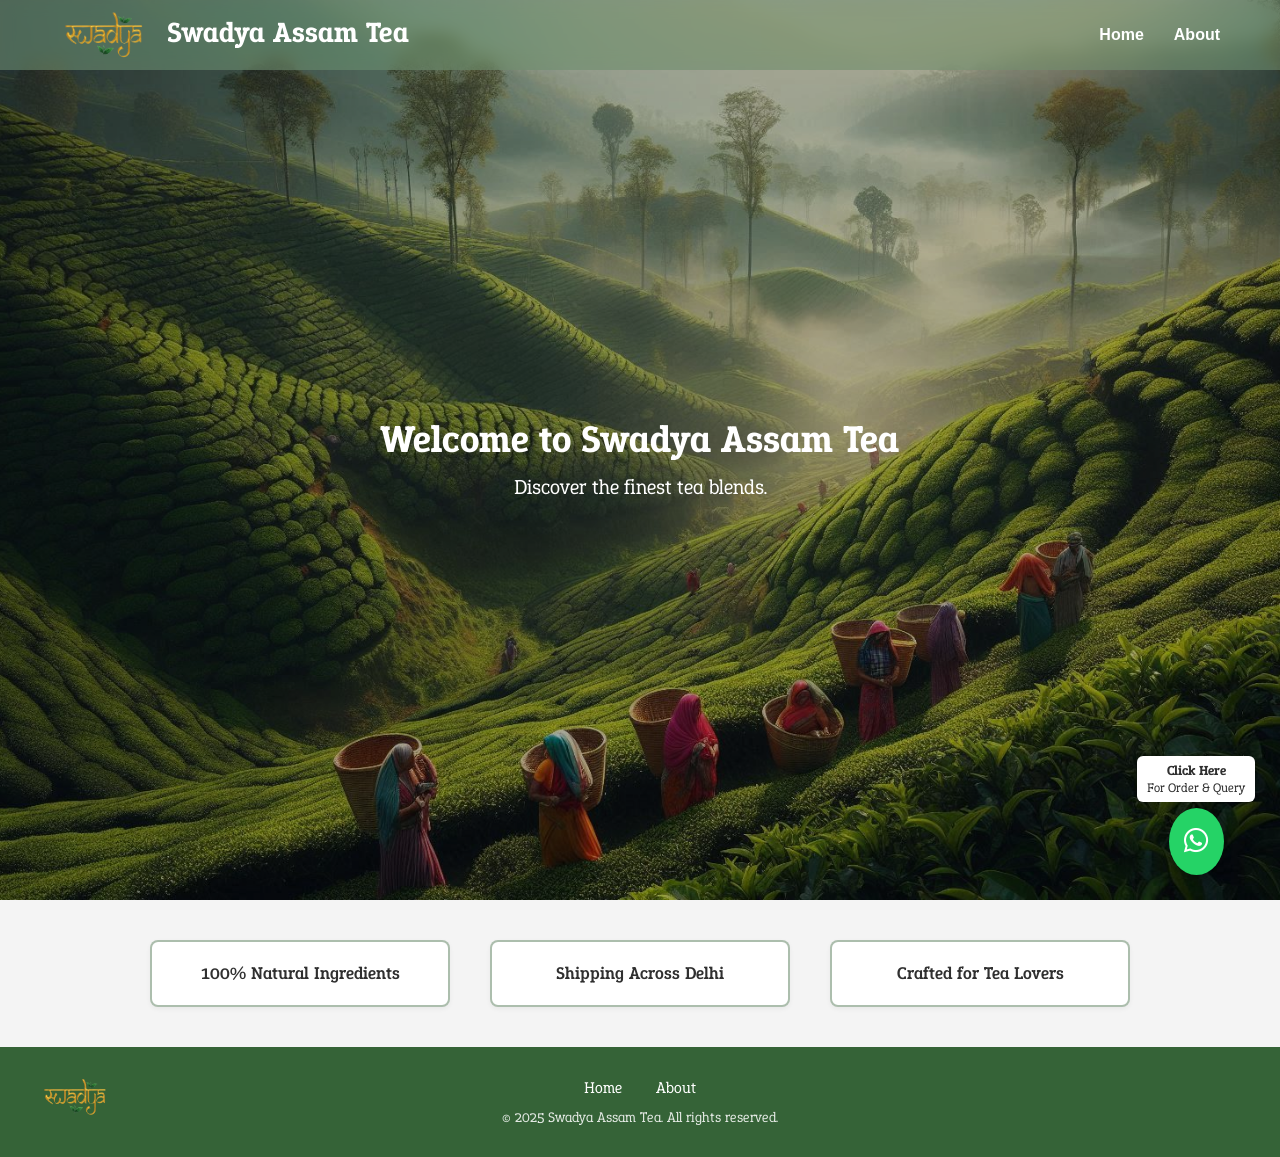
<file: index.html>
<!DOCTYPE html>
<html lang="en">
<head>
  <meta charset="UTF-8" />
  <meta name="viewport" content="width=device-width, initial-scale=1" />
  <title>Swadya Assam Tea</title>
  <link rel="stylesheet" href="style.css" />
  <link href="https://fonts.googleapis.com/css2?family=Epunda+Slab&display=swap" rel="stylesheet" />
  <link rel="stylesheet" href="https://cdnjs.cloudflare.com/ajax/libs/font-awesome/6.4.0/css/all.min.css" />
</head>
<body>

  <header class="navbar">
    <div class="navbar-container">
    <div class="logo">
        <a href="index.html">
            <img src="sat.png" alt="Logo" class="logo-img" />
                Swadya Assam Tea
        </a>
    </div>
      <nav class="nav-links">
        <ul>
          <li><a href="#">Home</a></li>
          <li><a href="about.html">About</a></li>
        </ul>
      </nav>
    </div>
  </header>

  <!-- Hero section with background image -->
  <section class="hero-section">
    <div class="hero-content">
      <h1>Welcome to Swadya Assam Tea</h1>
      <p>Discover the finest tea blends.</p>
    </div>
  </section>

  <!-- You can add more sections/content here -->
    <!-- Features Section -->
<section class="features-section">
  <div class="feature">
    <h3>100% Natural Ingredients</h3>
  </div>
  <div class="feature">
    <h3>Shipping Across Delhi</h3>
  </div>
  <div class="feature">
    <h3>Crafted for Tea Lovers</h3>
  </div>
</section>

<!-- WhatsApp Widget -->
<div class="whatsapp-widget">
  <div class="whatsapp-text">
    <strong>Click Here</strong><br>
    <span>For Order &amp; Query</span>
  </div>
  <a href="https://wa.me/919911811446" target="_blank" class="whatsapp-float" aria-label="Chat on WhatsApp">
    <i class="fab fa-whatsapp"></i>
  </a>
</div>



<!-- Footer -->
<footer class="site-footer">
  <div class="footer-top">
    <div class="footer-left">
      <img src="sat.png" alt="Logo" class="footer-logo" />
    </div>

    <div class="footer-center">
      <div class="footer-links">
        <a href="index.html">Home</a>
        <a href="about.html">About</a>
      </div>
      <div class="footer-bottom">
        <p>&copy; 2025 Swadya Assam Tea. All rights reserved.</p>
      </div>
    </div>

    <div class="footer-right">
      <!-- Empty on purpose -->
    </div>
  </div>
</footer>

</body> 
</html>
</file>
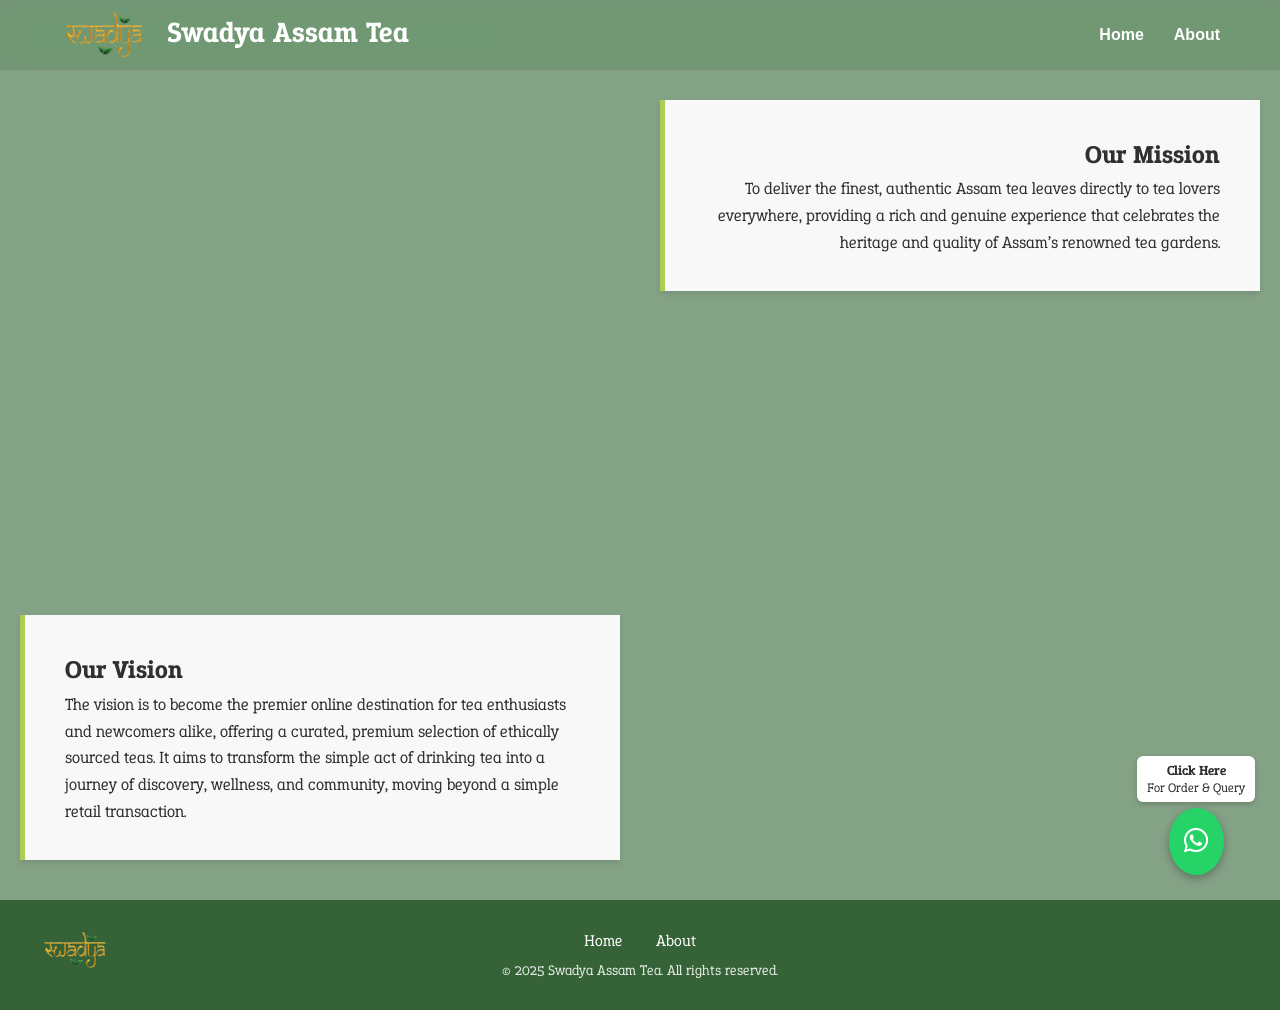
<file: about.html>
<!DOCTYPE html>
<html lang="en">
<head>
  <meta charset="UTF-8" />
  <meta name="viewport" content="width=device-width, initial-scale=1" />
  <title>About Us - Swadya Assam Tea</title>
  <link rel="stylesheet" href="style.css" />
  <link href="https://fonts.googleapis.com/css2?family=Epunda+Slab&display=swap" rel="stylesheet" />
  <!-- FontAwesome for WhatsApp icon -->
  <link rel="stylesheet" href="https://cdnjs.cloudflare.com/ajax/libs/font-awesome/6.4.0/css/all.min.css" />
  <style>
.about-section {
  background-color: rgba(165, 167, 165, 0.459);
  /* other styles */
}
  </style>
  </head>
<body class="about-page">

  <!-- Navbar -->
  <header class="navbar">
    <div class="navbar-container">
      <div class="logo">
                <a href="index.html">
            <img src="sat.png" alt="Logo" class="logo-img" />
                Swadya Assam Tea
                </a>
      </div>
      <nav class="nav-links">
        <ul>
          <li><a href="index.html">Home</a></li>
          <li><a href="about.html" class="active">About</a></li>
        </ul>
      </nav>
    </div>
  </header>

  <!-- About content -->
  <section class="about-section">
    <div class="about-text top-right">
      <h2>Our Mission</h2>
      <p>
        To deliver the finest, authentic Assam tea leaves directly to tea lovers everywhere, 
        providing a rich and genuine experience that celebrates the heritage and quality of Assam’s renowned tea gardens.
      </p>
    </div>

    <div class="about-text bottom-left">
      <h2>Our Vision</h2>
      <p>
    The vision is to become the premier online destination for tea enthusiasts and newcomers alike,
    offering a curated, premium selection of ethically sourced teas.
    It aims to transform the simple act of drinking tea into a journey of discovery, wellness, and community, moving beyond a simple retail transaction.
      </p>
    </div>
  </section>

  <!-- WhatsApp Icon -->
<div class="whatsapp-widget">
  <div class="whatsapp-text">
    <strong>Click Here</strong><br>
    <span>For Order &amp; Query</span>
  </div>
  <a href="https://wa.me/919911811446" target="_blank" class="whatsapp-float" aria-label="Chat on WhatsApp">
    <i class="fab fa-whatsapp"></i>
  </a>
</div>


<!-- Footer -->
<footer class="site-footer">
  <div class="footer-top">
    <div class="footer-left">
      <img src="sat.png" alt="Logo" class="footer-logo" />
    </div>

    <div class="footer-center">
      <div class="footer-links">
        <a href="index.html">Home</a>
        <a href="about.html">About</a>
      </div>
      <div class="footer-bottom">
        <p>&copy; 2025 Swadya Assam Tea. All rights reserved.</p>
      </div>
    </div>

    <div class="footer-right">
      <!-- Empty on purpose -->
    </div>
  </div>
</footer>

</body>

</html>
</file>
<file: style.css>
/* Reset default margins and paddings */
* {
  margin: 0;
  padding: 0;
  box-sizing: border-box;
}

/* Body styling */
body {
  font-family: 'Arial', sans-serif;
  background-color: rgba(33, 114, 37, 0.678);
  padding-top: 0;
  color: #fff;
}

/* Navbar styling */
.navbar {
  position: fixed;
  top: 0;
  width: 100%;
  background-color: rgba(113, 141, 114, 0.6);
  color: white;
  padding: 10px 0;
  z-index: 1000;
  backdrop-filter: saturate(180%) blur(8px);
}

/* Container to center content */
.navbar-container {
  display: flex;
  justify-content: space-between;
  align-items: center;
  max-width: 1200px;
  margin: 0 auto;
  padding: 0 20px;
}

/* Logo styling */
.logo a {
  font-family: 'Epunda Slab', serif;
  color: white;
  font-size: 1.8rem;
  font-weight: bold;
  text-decoration: none;
}

/* Navigation links styling */
.nav-links ul {
  list-style: none;
  display: flex;
  gap: 30px;
}

.nav-links a {
  color: white;
  text-decoration: none;
  font-size: 1rem;
  font-weight: 600;
  transition: color 0.3s;
}

.nav-links a:hover {
  color: #ff6347;
}

/* Hero section */
.hero-section {
  background-image: url('TG.jpeg');
  background-size: cover;
  background-position: center;
  height: 100vh;
  position: relative;
  display: flex;
  align-items: center;
  justify-content: center;
  color: white;
  text-align: center;
}

.hero-section::before {
  content: '';
  position: absolute;
  inset: 0;
  background: rgba(0, 0, 0, 0.3);
  z-index: 1;
}

.hero-content {
  position: relative;
  z-index: 2;
  padding: 15px 2px 0;
}

.hero-content h1 {
  font-size: 2.4rem;
  font-weight: 700;
  font-family: 'Epunda Slab', serif;
}

.hero-content p {
  font-size: 1.3rem;
  margin-top: 10px;
  font-family: 'Epunda Slab', serif;
}

/* ABOUT PAGE */
.about-section {
  display: flex;
  flex-direction: column;
  min-height: 100vh;
  background-color: white;
  padding: 100px 20px 40px;
  font-family: 'Epunda Slab', serif;
  color: #303030;
}

.about-text {
  max-width: 600px;
  background-color: #f8f8f8;
  padding: 35px 40px;
  box-shadow: 0 3px 6px rgba(0,0,0,0.1);
  border-left: 5px solid rgba(154, 194, 44, 0.8);
  font-size: 1.05rem;
  line-height: 1.6;
}

.top-right {
  align-self: flex-end;
  text-align: right;
}

.bottom-left {
  align-self: flex-start;
  margin-top: auto;
  text-align: left;
}

/* LOGO IMAGE */
.logo-img {
  height: 50px;
  width: auto;
  vertical-align: middle;
  margin-right: 10px;
}

/* FEATURES SECTION */
.features-section {
  display: flex;
  justify-content: center;
  align-items: center;
  gap: 40px;
  padding: 40px 20px;
  background-color: #f4f4f4;
  text-align: center;
  flex-wrap: wrap;
}

.feature {
  flex: 1 1 200px;
  max-width: 300px;
  background-color: white;
  padding: 20px;
  border: 2px solid rgba(48, 92, 50, 0.4);
  border-radius: 8px;
  box-shadow: 0 2px 5px rgba(0,0,0,0.05);
  font-family: 'Epunda Slab', serif;
  color: #303030;
}

.feature h3 {
  font-size: 1.1rem;
  font-weight: 600;
}

/* FOOTER */
.site-footer {
  background-color: rgba(48, 92, 50, 0.9);
  color: white;
  padding: 30px 20px;
  font-family: 'Epunda Slab', serif;
}

.footer-top {
  display: flex;
  justify-content: space-between;
  align-items: flex-start;
  max-width: 1200px;
  margin: 0 auto;
}

.footer-left,
.footer-center,
.footer-right {
  flex: 1;
}

.footer-left {
  display: flex;
  justify-content: flex-start;
}

.footer-logo {
  height: 40px;
}

.footer-center {
  text-align: center;
}

.footer-links {
  margin-bottom: 10px;
}

.footer-links a {
  color: white;
  text-decoration: none;
  margin: 0 15px;
  font-size: 1rem;
  transition: color 0.3s;
}

.footer-links a:hover {
  color: #ff6347;
}

.footer-bottom p {
  font-size: 0.9rem;
  opacity: 0.85;
}

/* ========================= */
/* WHATSAPP WIDGET (UPDATED) */
/* ========================= */

.whatsapp-widget {
  position: fixed;
  bottom: 25px;
  right: 25px;
  display: flex;
  flex-direction: column;
  align-items: center;
  z-index: 10000;
  font-family: 'Epunda Slab', serif;
}

/* Text above icon */
.whatsapp-text {
  background-color: #ffffff;
  color: #303030;
  padding: 6px 10px;
  border-radius: 6px;
  font-size: 0.8rem;
  text-align: center;
  margin-bottom: 6px;
  box-shadow: 0 2px 5px rgba(0,0,0,0.2);
}

.whatsapp-text strong {
  font-size: 0.85rem;
}

/* WhatsApp floating button */
.whatsapp-float {
  background-color: #25d366;
  color: white;
  border-radius: 50%;
  padding: 15px;
  font-size: 28px;
  box-shadow: 0 3px 8px rgba(0,0,0,0.3);
  transition: background-color 0.3s;
  text-decoration: none;
}

.whatsapp-float:hover {
  background-color: #128c4a;
}
</file>
